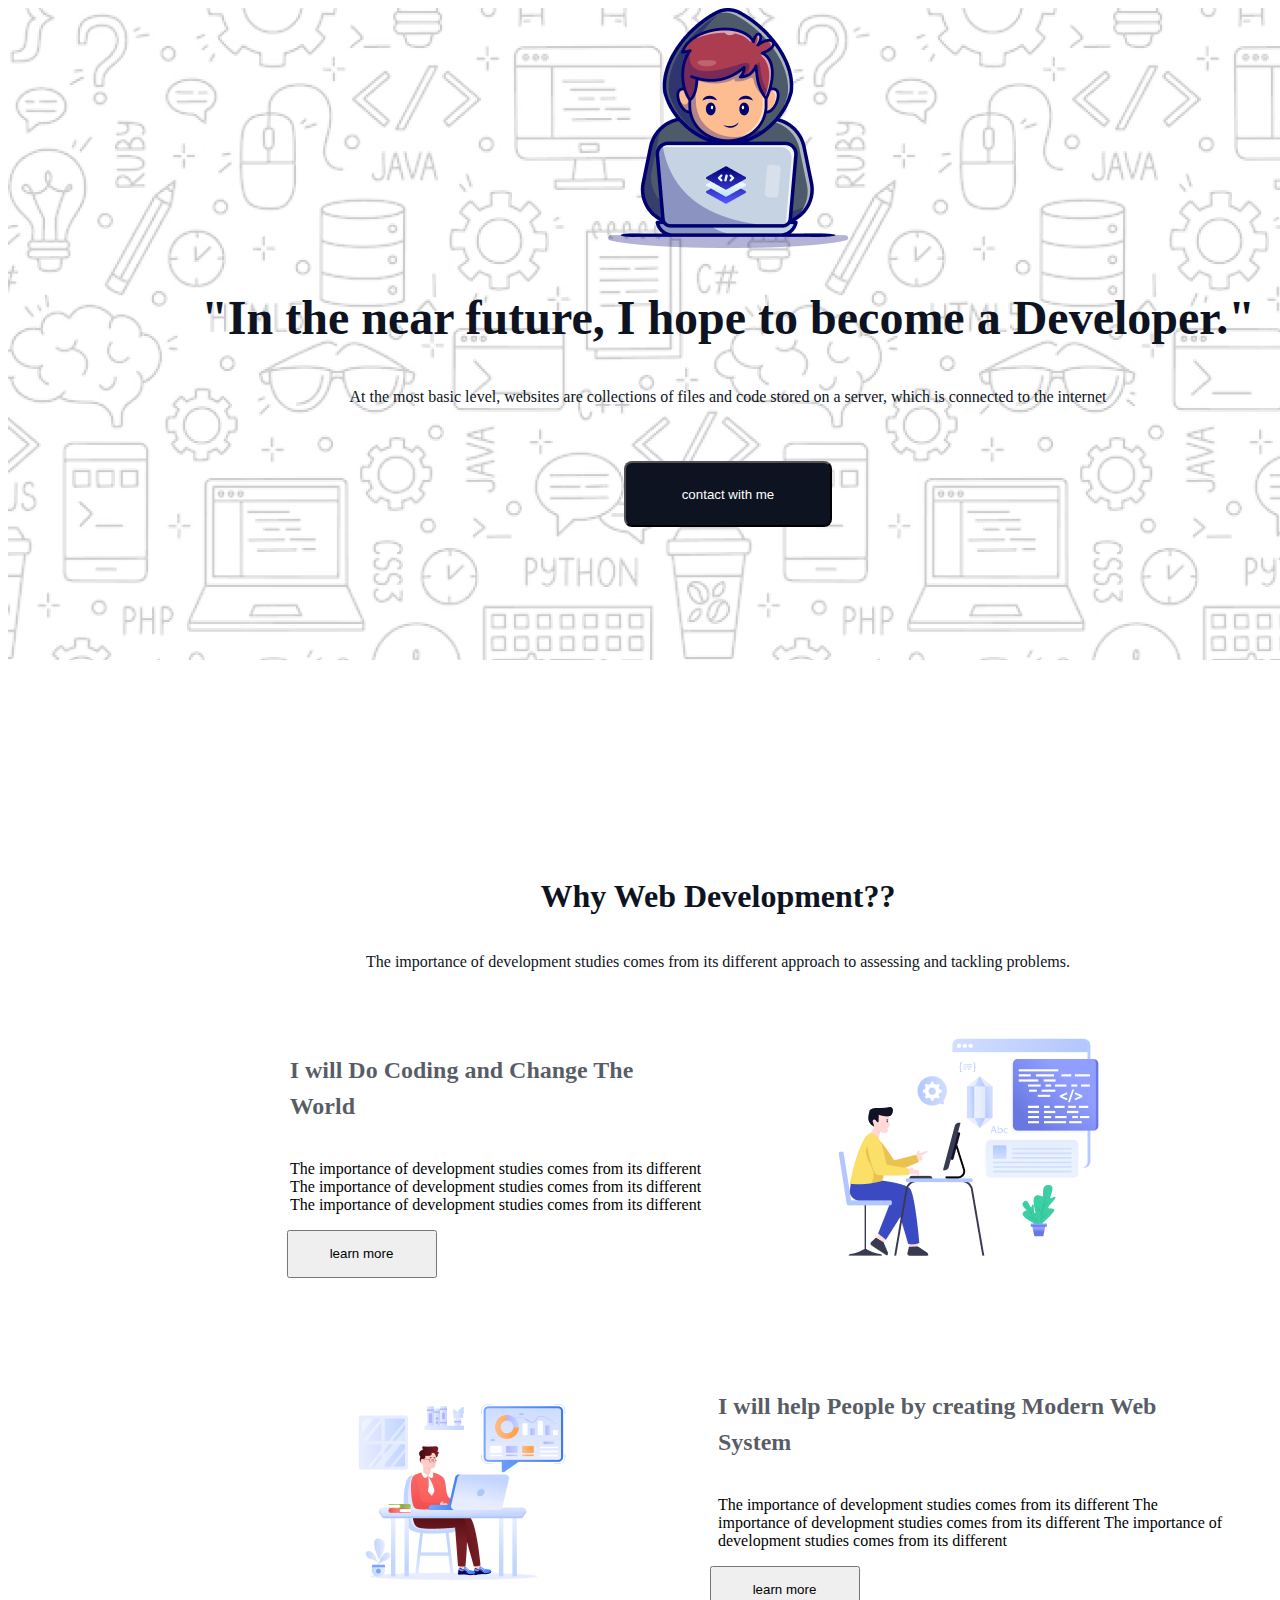
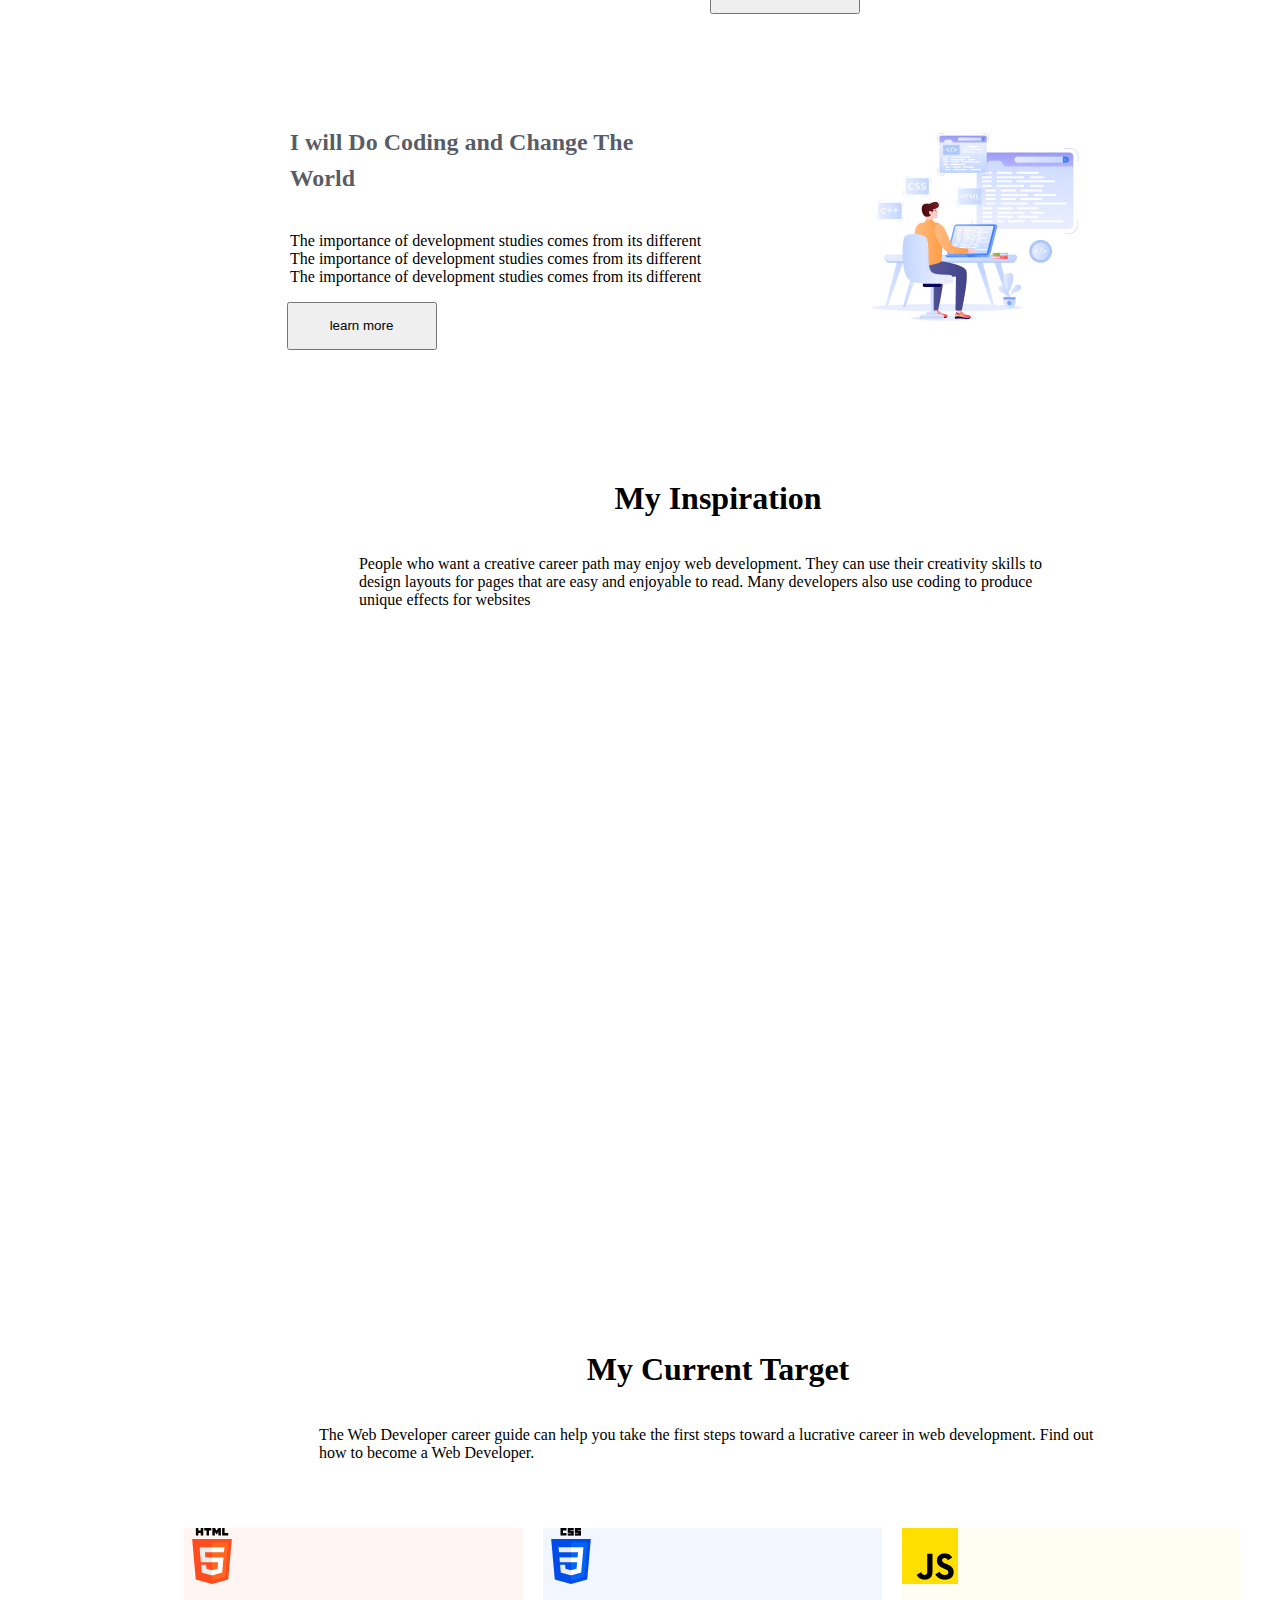
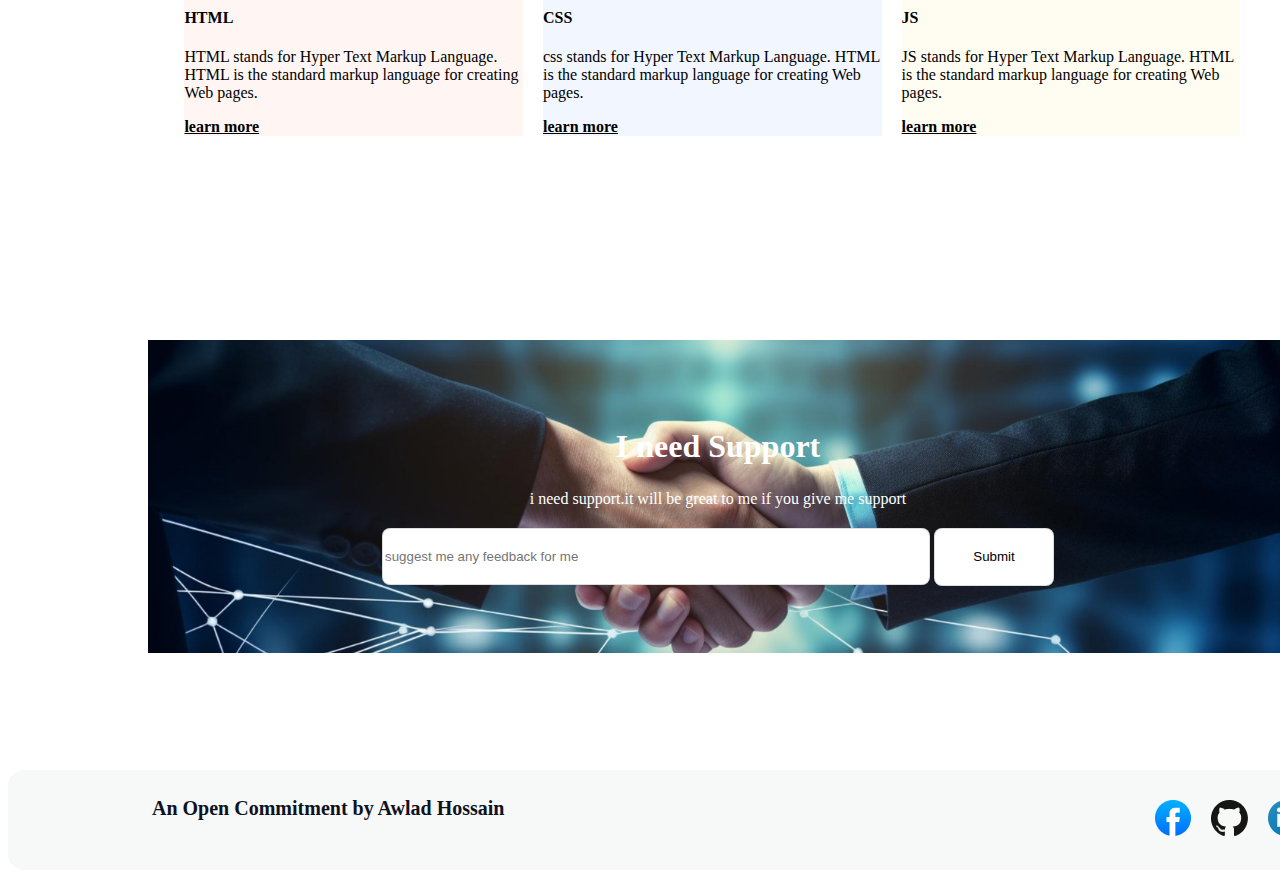
<file: index.html>
<!DOCTYPE html>
<html lang="en">
<head>
    <meta charset="UTF-8">
    <meta name="viewport" content="width=device-width, initial-scale=1.0">
    <title>first-assignment</title>
    <link rel="stylesheet" href="style/styles.css">
</head>
<body>
    
    <header>

        <section class="header-container">
            <div class="hd-content">
                <div class="header-img">
                    <img src="assets/Group.png" alt="">
                </div>
    
                <div class="header-text">
                    <h1 class="wani">"In the near future, I hope to become a Developer."</h1>
                    <p class="riti">At the most basic level, websites are collections of files and code stored on a server, which is connected to the internet</p>
                    

                    
    
    
                </div>
                <div> 
                    
                        <a href="http://127.0.0.1:5500/go-to-footer.html"> <button class="btn">contact with me</button></a>
                    </div>

                
                </div>

    
            </div>
            

        </section>
    </header>

    <main>
        <section class="maain-start">
            <div class="development-container">
                <div class="development-head">
                    <div><h1 class="moon">Why Web Development??</h1>
                    </div>
                    <div><p class="hafsa">The importance of development studies comes from its different approach to assessing and tackling problems.</p>
                    </div>
                    
                    
                </div>


                <div class="development-body">
                    <div class="development-code">
                        <div class="dev-code-text">
                            <h2 class="htext">I will Do Coding and Change  The <br>World</h2>
                            <p class="ptext">
                                The importance of development  studies comes from its different 
                                The importance of development  studies comes from its different 
                                The importance of development  studies comes from its different  
                            </p>
                            <div><button class="btn2">learn more</button></div>

                            

                        </div>
                        <div class="dev-code-img">
                            <img src="assets/Layer_1.png" alt="">
                        </div>


                    </div>
                    <div class="development-body">
                        <div class="development-code">
                            <div class="dev-code-text">
                                <img src="assets/Group 3.png" alt="">
                                
    
                            </div>
                            <div class="web-code-text">
                                <h2 class="hweb">I will help People by creating Modern Web System</h2>
                                <p> The importance of development  studies comes from its different 
                                    The importance of development  studies comes from its different 
                                    The importance of development  studies comes from its different  
                                </p>
                               <div><button class="btn3">learn more</button></div>
                                
                            </div>
    
    
                        </div>
                        
                        
                        <div class="development-body">
                    <div class="development-code">
                        <div class="dev-code-text">
                            <h2 class="htext">I will Do Coding and Change  The <br>World</h2>
                            <p class="ptext">
                                The importance of development  studies comes from its different 
                                The importance of development  studies comes from its different 
                                The importance of development  studies comes from its different  
                            </p>
                            <div><button class="btn2">learn more</button></div>

                            

                        </div>
                        <div class="dev-code-img">
                            <img src="assets/Group 4.png" alt="">
                        </div>
                    


                 



                </div>
                


           
           



            



        
         </div>

        </div>


        <div class="second-inspiration-container">
            <div class="inspiration-container">
                <div class="inspiration-text">
                     <div><h1>
                        My Inspiration
                     </h1></div>
                     <div> <p>People who want a creative career path may enjoy web development. They can use their creativity skills to design layouts for pages that are easy and enjoyable to read. Many developers also use coding to produce unique effects for websites</p>
                     </div>
                     
                </div>

                <div> <iframe width="1076" height="550" src="https://www.youtube.com/embed/5O5e0nnVulY?si=J4lyTg7UETL6Ps4b" title="YouTube video player" frameborder="0" allow="accelerometer; autoplay; clipboard-write; encrypted-media; gyroscope; picture-in-picture; web-share" referrerpolicy="strict-origin-when-cross-origin" allowfullscreen></iframe></div>


            </div>


            <div class="third-my-target">
                <div class="my-targer-container">
                    <div class="my-targer-text">
                        <div><h1>My Current Target</h1></div>
                        <div><p>The Web Developer career guide can help you take the first steps toward a lucrative career in web development. Find out how to become a Web Developer.</p></div>

                        

                    </div>



                    <div class="target-skill-container">
                        <div class="skill1">
                            <img src="assets/html.png" alt="">
                            <h4 class="skill-title"> HTML</h4>
                            <p class="skill-description"> HTML stands for Hyper Text Markup Language. HTML is the standard markup language for creating Web pages.</p>
                            <a class="learn" href="learn more">learn more</a>

                        </div>
                        <div class="skill2">
                            <img src="assets/css.png" alt="">
                            <h4 class="skill-title">CSS</h4>
                            <p class="skill-description">css stands for Hyper Text Markup Language. HTML is the standard markup language for creating Web pages.</p>
                            <a class="learn" href="learn more">learn more</a>
                        </div>
                        <div class="skill3">
                            <img src="assets/js.png" alt="">
                            <h4 class="skill-title">JS</h4>
                            <p class="skill-description">JS stands for Hyper Text Markup Language. HTML is the standard markup language for creating Web pages.</p>
                            <a class="learn" href="learn more">learn more</a>
                        </div>


                    </div>

                </div>



            </div>


            <div class=" fourth-need-support">

                <div class="need-support-container">
                    <div class="need-support-text">
                        <h1> I need Support</h1>
                        <p> i need support.it will be great to me if you give me support</p>



                    </div>

                    <div>
                        <input class="subin" type="text" id="p" name="p" placeholder="suggest me any feedback for me">
                        <input class="sub" type="submit">
                        
                    </div>



                </div>






            </div>
            



        </div>



        

        




    



    </section>
    
    


    </main>
            
  <footer>
     <div class="last-container">
        <div class="last-part-text"> <h4>An Open Commitment by Awlad Hossain</h4></div>
        <div class="last-part-icon">
            <div> 
                <a href="https://edu.gcfglobal.org/en/facebook101/what-is-facebook/1/"><img src="assets/facebook.png" alt=""></a>
                </div>
            <div>
                <a href="https://blog.hubspot.com/website/what-is-github-used-for"><img src="assets/github.png" alt=""></a>
                </div>
            <div> 
                <a href="https://www.techtarget.com/whatis/definition/LinkedIn"> <img src="assets/linkedin-icon 1.png" alt=""></a>
                </div>

        </div>
        
    </div>
  </footer>

</body>
</html>
</file>
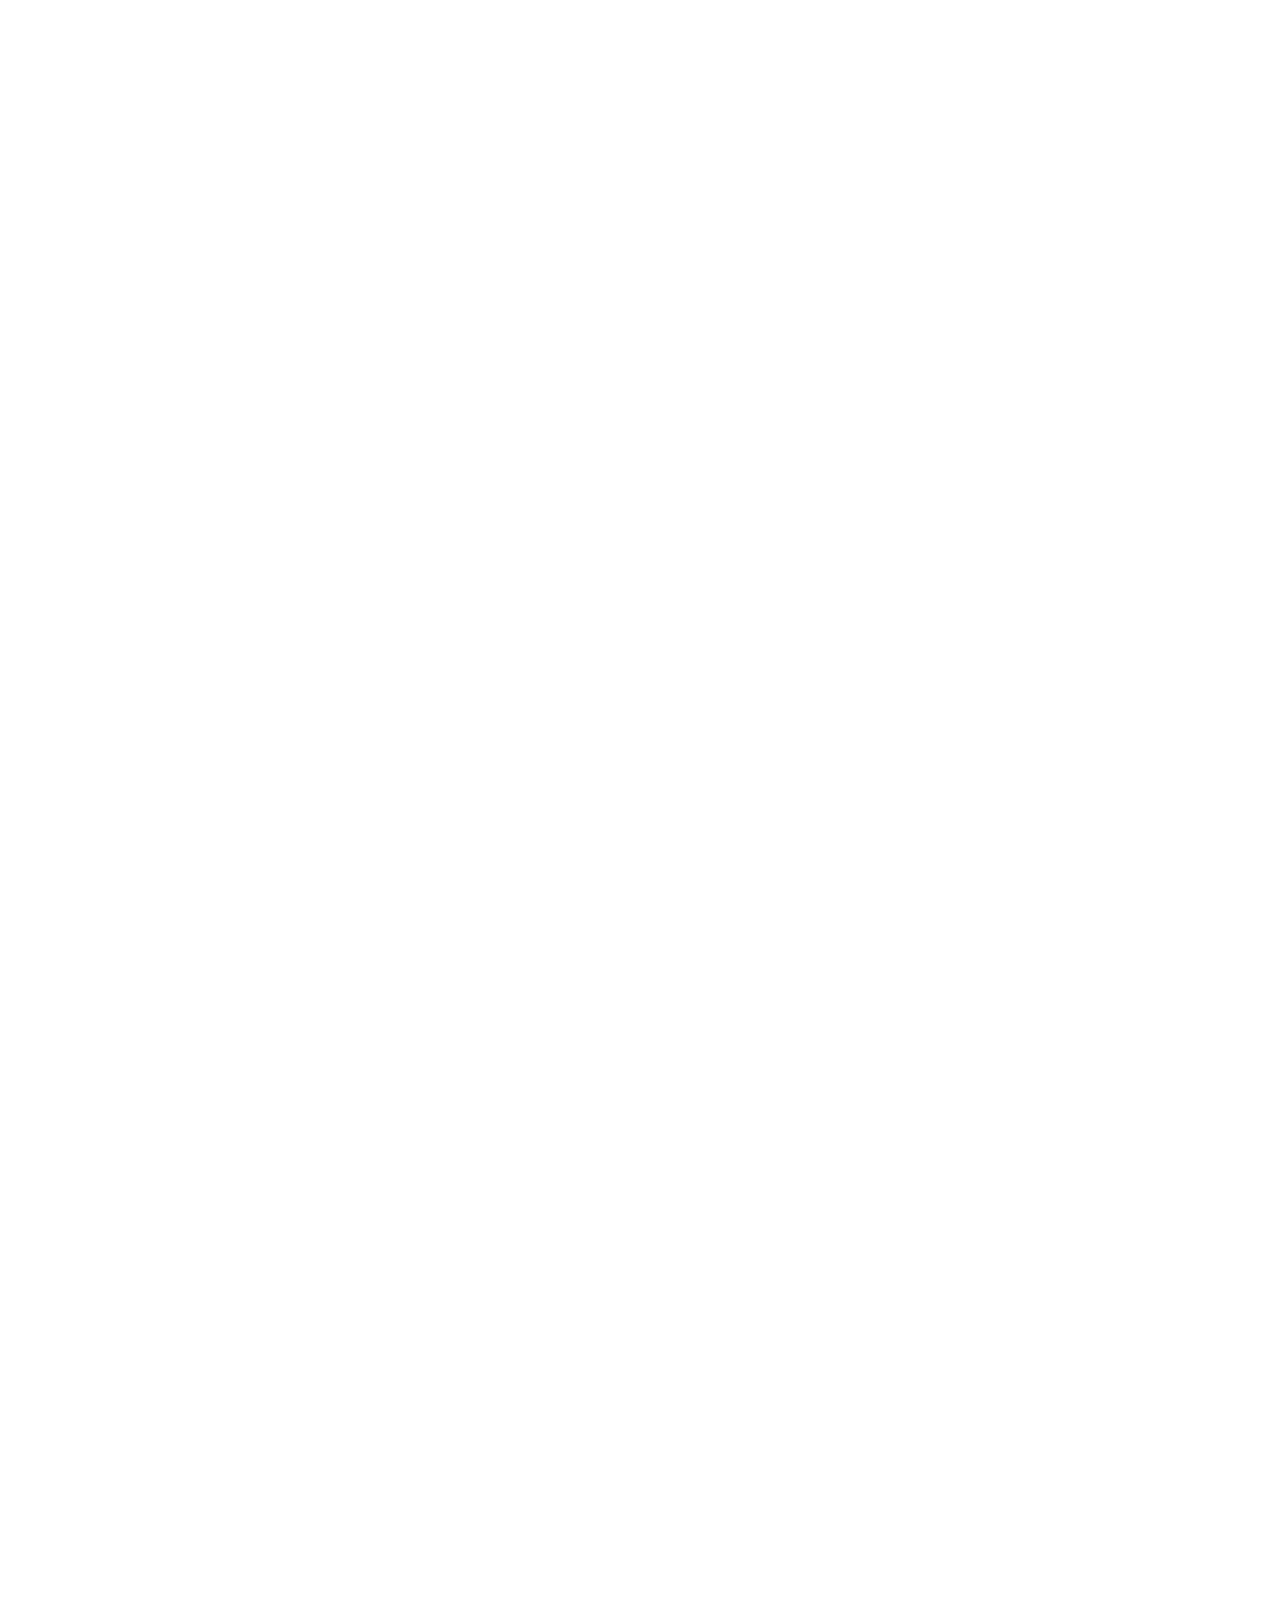
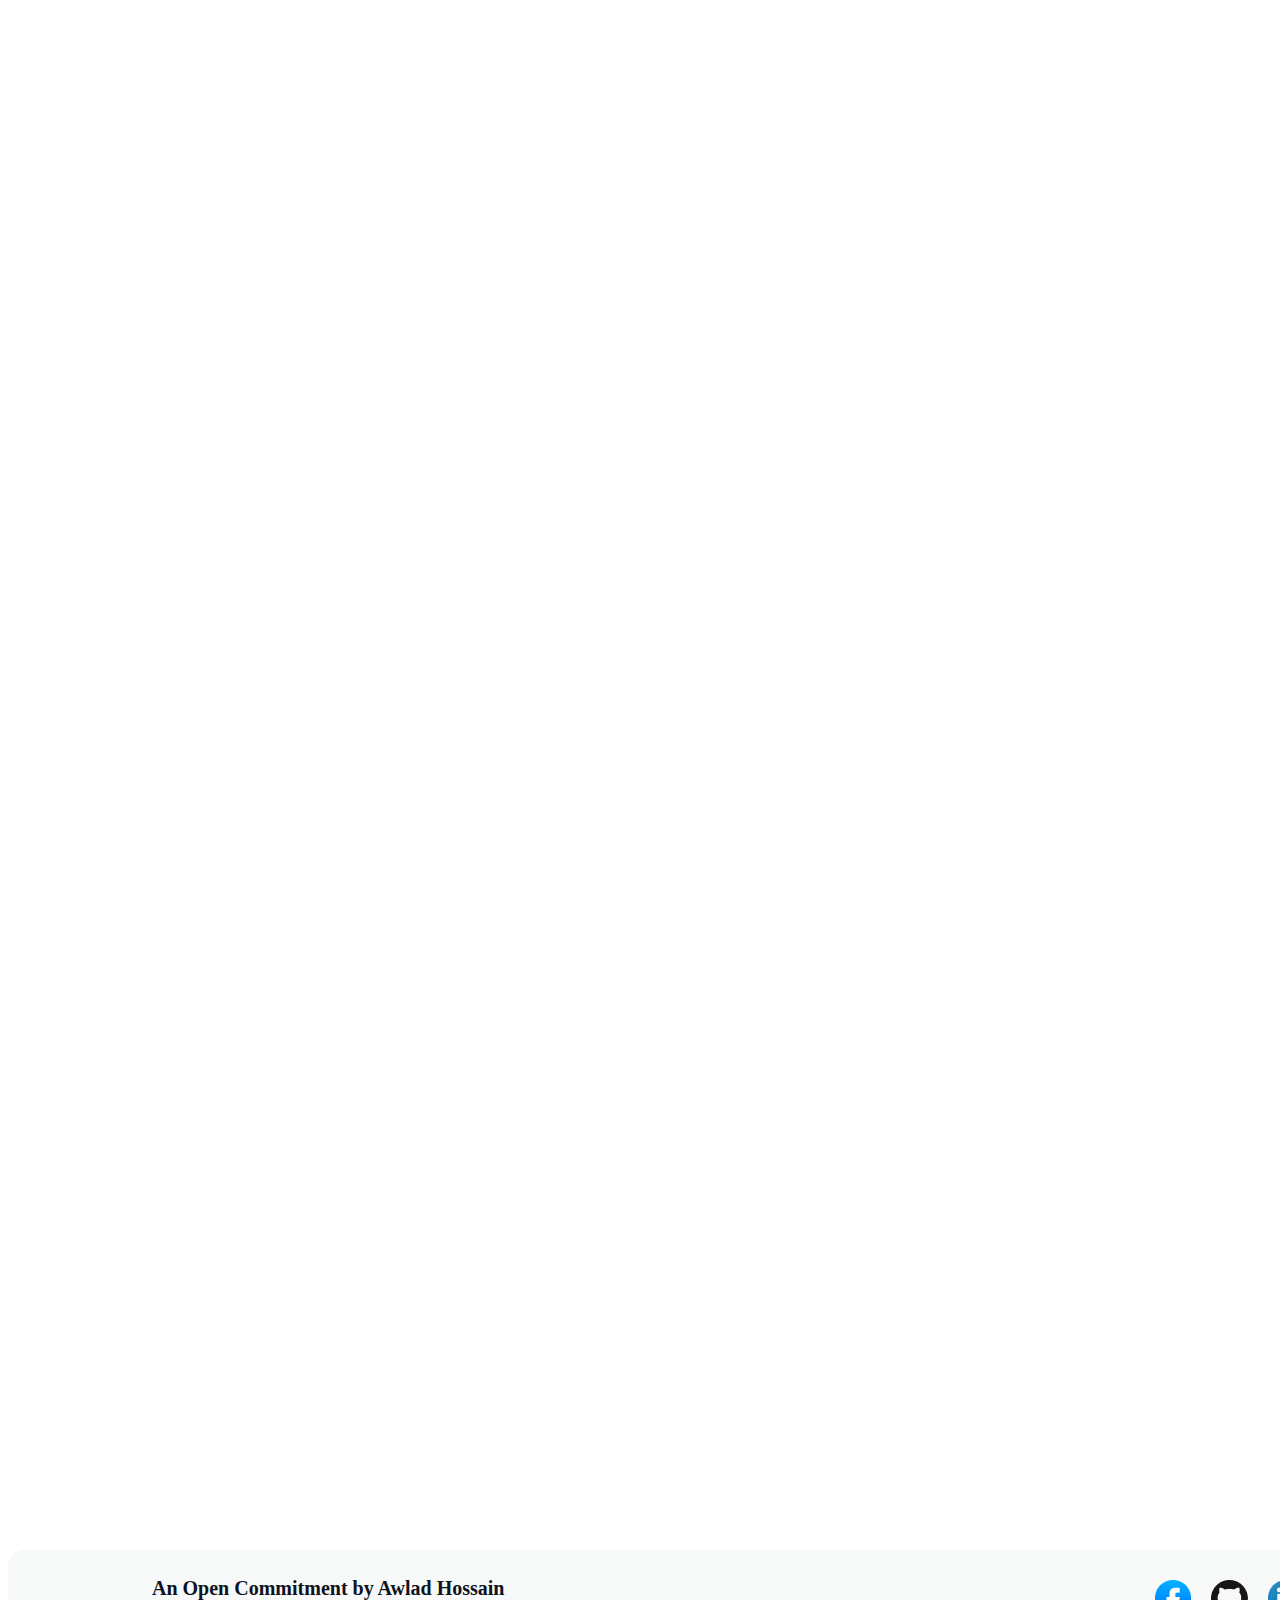
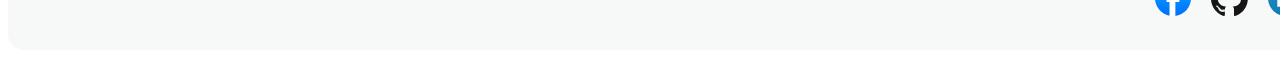
<file: go-to-footer.html>
<!DOCTYPE html>
<html lang="en">
<head>
    <meta charset="UTF-8">
    <meta name="viewport" content="width=device-width, initial-scale=1.0">
    <title>Document</title>
    <link rel="stylesheet" href="style/styles.css">
</head>
<body class="footer">
    <div class="last-container">
        <div class="last-part-text"> <h4>An Open Commitment by Awlad Hossain</h4></div>
        <div class="last-part-icon">
            <div> 
                <a href="https://edu.gcfglobal.org/en/facebook101/what-is-facebook/1/"><img src="assets/facebook.png" alt=""></a>
                </div>
            <div>
                <a href="https://blog.hubspot.com/website/what-is-github-used-for"><img src="assets/github.png" alt=""></a>
                </div>
            <div> 
                <a href="https://www.techtarget.com/whatis/definition/LinkedIn"> <img src="assets/linkedin-icon 1.png" alt=""></a>
                </div>

        </div>
        
    </div>
</body>
</html>
</file>
<file: style/styles.css>
.header-container{
    width: 1440px;
    height: 652px;
    
    background-image: url(../assets/Hero-bg.png);
    background-position: center;
    background-size: cover;
    
}
.hd-content{
    display: flex;
    flex-direction: column;
    justify-content: center;
    align-items: center;

}
 
.wani{
    color: rgb(13, 19, 33);
font-family: Azeret Mono;
font-size: 48px;
font-weight: 800;
line-height: 68px;
letter-spacing: 0%;
text-align: cente
}
.riti{
    color: rgb(13, 19, 33);
font-family: Azeret Mono;
font-size: 16px;
font-weight: 400;
line-height: 26px;
letter-spacing: 0%;
text-align: center;
}

.btn{
    
/* position: static; */
width: 208px;
height: 66px;
border-radius: 8px;
background: rgb(13, 19, 33);
color:white;
margin-top: 35px;



}

/* main */

.development-container{
    
/* border: 2px solid red; */
position: absolute;
width: 1140px;
/* height: 1393px; */
left: 148px;
right: 152px;
top: 857px;
bottom: 2995px;

}
.maain-start{
display: flex;
flex-direction: row;
justify-content: flex-start;
align-items: center;
padding: 80px 97px 80px 97px;
}

.development-head{
    display: flex;
    flex-direction: column;
    justify-content: center;
    align-items: center;
}
.moon {color: rgb(13, 19, 33);
font-family: Azeret Mono;
font-size: 32px;
font-weight: 800;
line-height: 37px;}

.hafsa{
color: rgb(13, 19, 33);
font-family: Azeret Mono;
font-size: 16px;
font-weight: 400;
}

.development-body{
    width: 1140px;
    height: 336px;
    /* border: 2px solid red; */
    
    


}

.development-code{
    /* border: 2px solid red; */
    display: flex;
    width: 90%;
    margin: 0% auto;
   
}
.dev-code-text{
    width: 50%;
    /* border: 2px solid red; */
    height: 336px;
    display: flex;
    flex-direction: column;
    justify-content: center;
    align-items: center;
}

.dev-code-img{

    width: 50%;
   
    height: 336px;
    display: flex;
    flex-direction: column;
    justify-content: center;
    align-items: center;
}
.ptext{
    margin-left: 85px;
    
}
.htext{
color: rgba(13, 19, 33, 0.7);
font-family: Azeret Mono;
font-size: 24px;
font-weight: 700;
line-height: 36px;
letter-spacing: 0%;
text-align: left;
}

.btn2{
position: static;
width: 150px;
height: 48px;
display: flex;
flex-direction: row;
justify-content: center;
align-items: center;
padding: 12px 20px 12px 20px;
flex: none;
order: 1;
flex-grow: 0;
margin-right: 200px;

}

.web-code-text{
    width: 50%;
    /* border: 2px solid red; */
    height: 336px;
    display: flex;
    flex-direction: column;
    justify-content: center;
    align-items: center;
}
.btn3{
    position: static;
width: 150px;
height: 48px;
display: flex;
flex-direction: row;
justify-content: center;
align-items: center;
padding: 12px 20px 12px 20px;
flex: none;
order: 1;
flex-grow: 0;
margin-right:380px;
}

.hweb{
 color: rgba(13, 19, 33, 0.7);
font-family: Azeret Mono;
font-size: 24px;
font-weight: 700;
line-height: 36px;
letter-spacing: 0%;
text-align: left;
}

.second-inspiration-container{
    margin-top: 400px;
    width: 1140px;
    height: 614px;

/* border: 2px solid blue; */
}

.inspiration-text{
display: flex;

flex-direction: column;
justify-content: center;
align-items: center;
width: 70%;
 margin: 0% auto;
   

}

.inspiration-container{
    display: flex;
    flex-direction: column;
justify-content: center;
align-items: center;

    width: 90%;

 margin: 0% auto;
}


/* 3rd-my-target-part */

.third-my-target{
    margin-top: 151px;
    width: 1140px;
    height: 460px;
    /* border: 2px solid red; */

}
.my-targer-text{
display: flex;

flex-direction: column;
justify-content: center;
align-items: center;
width: 70%;
 margin: 0% auto;

}
.target-skill-container{
   margin-top:50px;
    display: flex;
    width: 99%;
    margin: 0%, auto;
    gap: 20px;
    flex-direction: row;
    justify-content: center;
    align-items: center;
}
.skill1{
    width: 30%;
    /* border:  2px solid red; */
    background-color: rgba(255, 76, 30, 0.05);;
      
}
.skill2{
    width: 30%;
    /* border:  2px solid red; */
    background-color: rgba(0, 76, 232, 0.05);;
    
}
.skill3{
    width: 30%;
    /* border:  2px solid red; */
    background-color: rgba(255, 223, 0, 0.05);
    
}
.learn{
    color: black;
    font-weight: bold;
}

.need-support-container{
    margin-top:150px;
    width: 1140px;
    height: 313px;
    /* border: 2px solid red; */
    background-image: url(../assets/handshake.jpg);
    background-repeat: no-repeat;
    background-position: center;
    background-size: cover;
    

    



}
.need-support-container{
    display: flex;
    flex-direction: column;
    justify-content: center;
    align-items: center;
}
.subin{
    position: static;
width: 548px;
height: 57px;

box-sizing: border-box;
border: 1px solid rgba(13, 19, 33, 0.15);
border-radius: 8px;

background: rgb(255, 255, 255);

}
.sub{
    width: 120px;
    height: 58px;
    box-sizing: border-box;
border: 1px solid rgba(13, 19, 33, 0.15);
border-radius: 8px;

background: rgb(255, 255, 255);

}

.need-support-text h1{
    color: rgb(255, 255, 255);
font-family: Azeret Mono;
font-size: 32px;
font-weight: 700;
line-height: 36px;
letter-spacing: 0%;
text-align: center;

}

.need-support-text p{
color: rgb(255, 255, 255);
font-family: Azeret Mono;
font-size: 16px;
font-weight: 400;
line-height: 26px;
letter-spacing: 0%;
text-align: center;
}

.last-container{
    margin-top: 3150px;
    width: 1440px;
    height: 100px;
    /* border: 2px solid red; */
    display: flex;
    justify-content: space-between;
    border-radius: 16px;
background: rgba(13, 19, 33, 0.03);



    
}
.last-part-icon{
    display: flex;
    flex-direction: row;
    justify-content: center;
    align-items: center;
    gap: 20px;
    margin-right: 10%;
   
}
.last-part-text{
    color: rgb(13, 19, 33);
font-family: Azeret Mono;
font-size: 20px;
font-weight: 600;
line-height: 23px;
letter-spacing: 0%;
text-align: center;
margin-left: 10%;
}
</file>
